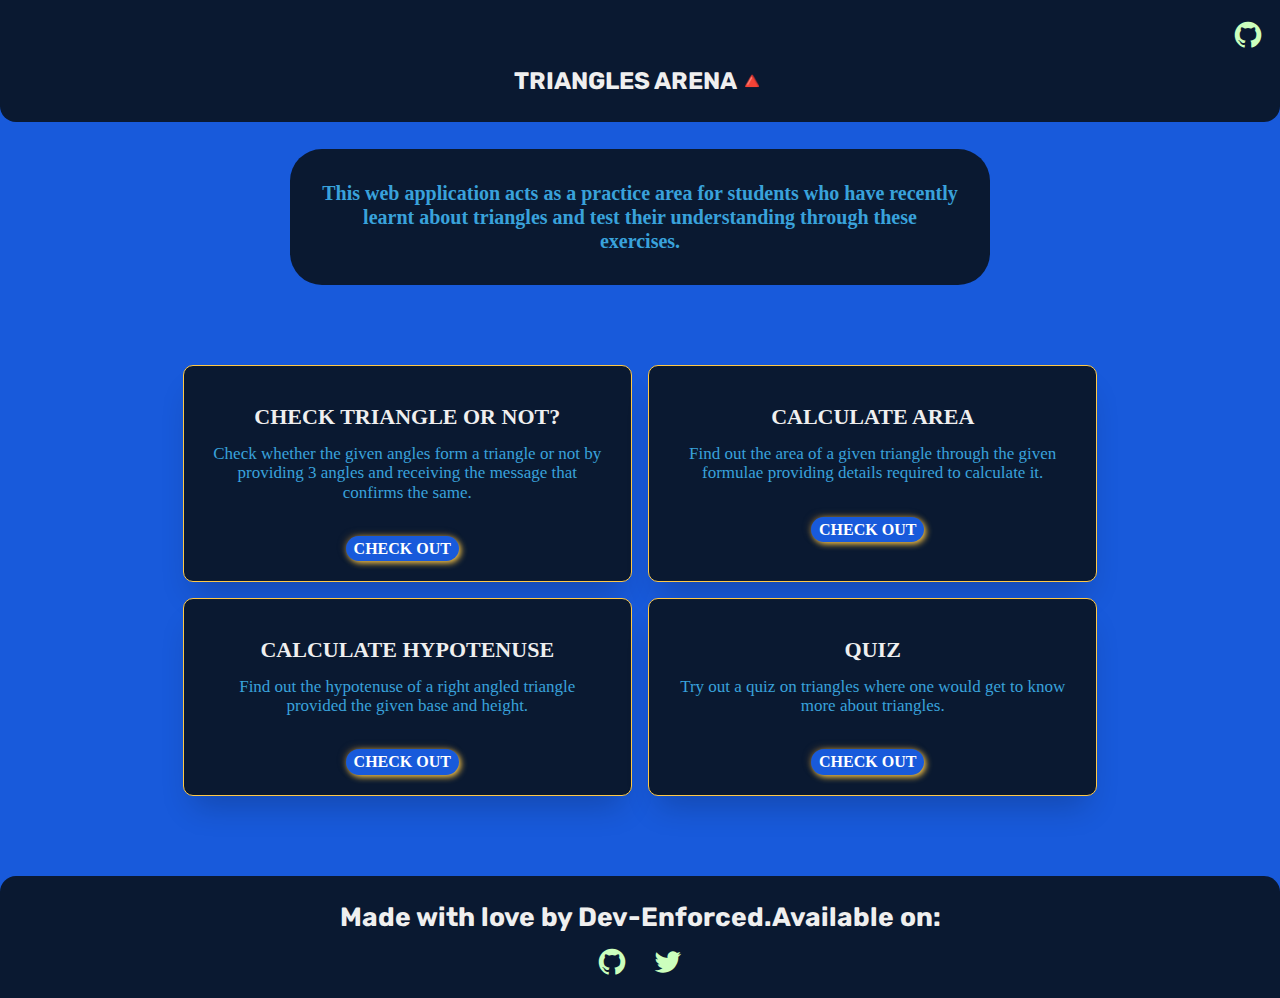
<file: index.html>
<!DOCTYPE html>
<html lang="en">
<head>
    <meta charset="UTF-8">
    <meta http-equiv="X-UA-Compatible" content="IE=edge">
    <meta name="viewport" content="width=device-width, initial-scale=1.0">
    <title>Triangles Arena</title>
    <link rel="stylesheet" href="styles.css">
    <link rel="stylesheet" href="https://cdn.jsdelivr.net/npm/boxicons@latest/css/boxicons.min.css">
</head>
<body>
    
    <div class="pagewrap">
        <nav class="navigation container">
            <div class="nav-items">
                <div class="nav-repo">
                    <a href="https://github.com/dev-enforced/triangles-arena-m12" target="_blank" class="nav-link">
                        <i class="bx bxl-github"></i>
                    </a>
                </div>
                <h1 class="nav-title">TRIANGLES ARENA🔺</h1>
            </div>
        </nav>

        <div class="main-content">
            <div class="main-intro">
                <h3>This web application acts as a practice area for students who have recently learnt about <strong>triangles</strong> and test their understanding through these exercises.</h3>
            </div>
            <div class="project-card-div">
                <div class="project-card">
                    <div class="project-detail">
                        <h5 class="card-title">
                            CHECK TRIANGLE OR NOT?
                        </h5>
                        <p class="card-subtitle">
                            Check whether the given angles form a triangle or not by providing 3 angles and receiving the message that confirms the same.
                        </p>
                    </div>
                    <div class="project-go">
                         <a href="htmlfiles/check-triangle.html" class="project-link">CHECK OUT</a>
                    </div>
                </div>
                <div class="project-card">
                    <div class="project-detail">
                        <h5 class="card-title">
                            CALCULATE AREA
                        </h5>
                        <p class="card-subtitle">
                            Find out the area of a given triangle through the given formulae providing details required to calculate it.
                        </p>
                    </div>
                    <div class="project-go">
                        <a href="htmlfiles/calculate-area.html" class="project-link">CHECK OUT</a>
                    </div>
                </div>
                <div class="project-card">
                    <div class="project-detail">
                        <h5 class="card-title">
                            CALCULATE HYPOTENUSE
                        </h5>
                        <p class="card-subtitle">
                            Find out the hypotenuse of a right angled triangle provided the given base and height.
                        </p>
                    </div>
                    <div class="project-go">
                        <a href="htmlfiles/calculate-hypo.html" class="project-link">CHECK OUT</a>
                    </div>
                </div>
                <div class="project-card">
                    <div class="project-detail">
                        <h5 class="card-title">
                            QUIZ 
                        </h5>
                        <p class="card-subtitle">
                            Try out a quiz on triangles where one would get to know more about triangles.
                        </p>
                    </div>
                    <div class="project-go">
                        <a href="htmlfiles/triangle-quiz.html" class="project-link">CHECK OUT</a>
                    </div>
                </div>
            </div>
        </div>

        <footer class="footer">
            <div class="footer-tagline">
                <h2>Made with love by Dev-Enforced.Available on:</h2>
            </div>
            <ul class="footer-socials">
                <li class="footer-inline">
                    <a class="footer-links" rel="noopener noreferrer" href="https://github.com/dev-enforced">
                        <i class="bx bxl-github"></i>
                    </a>
                </li>
                <li class="footer-inline">
                    <a class="footer-links" target="_blank" rel="noopener noreferrer"
                        href="https://twitter.com/devenforced">
                        <i class="bx bxl-twitter"></i>
                    </a>
                </li>
            </ul>
        </footer>
    </div>




</body>
</html>
</file>
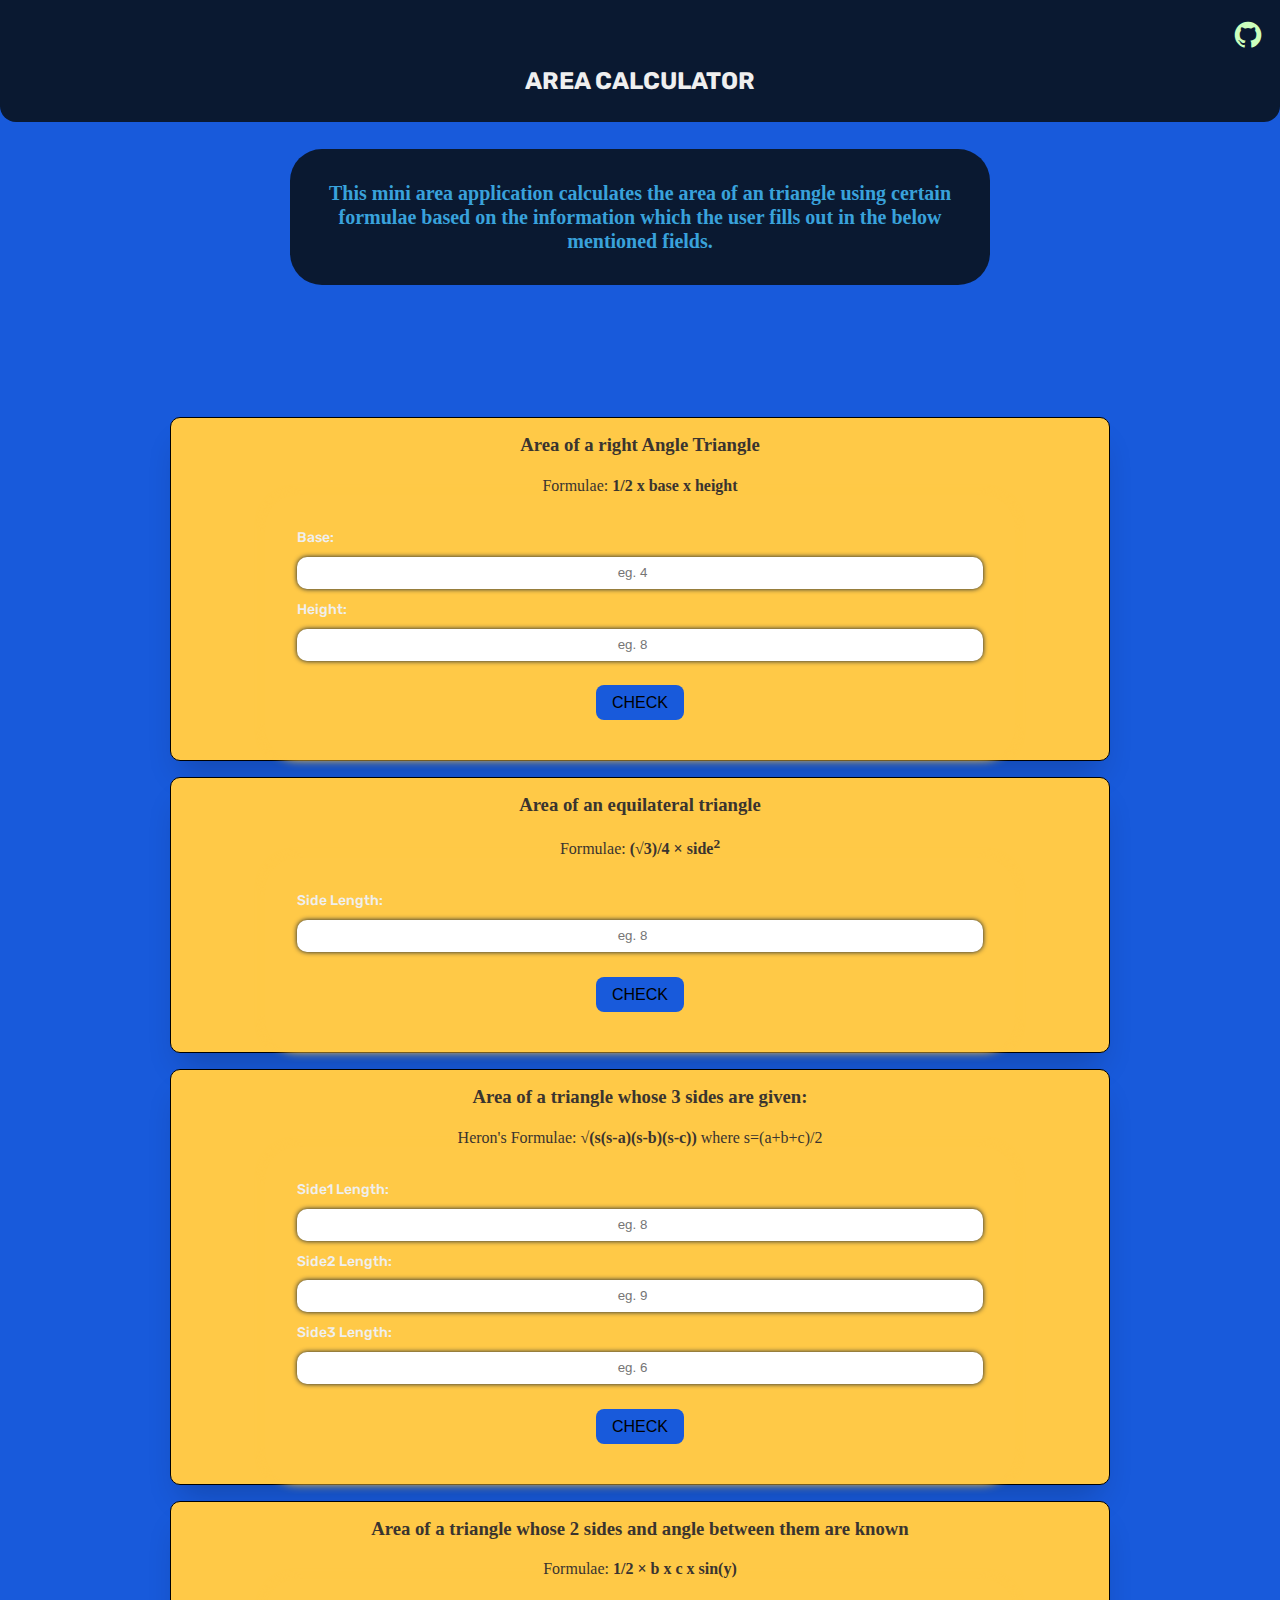
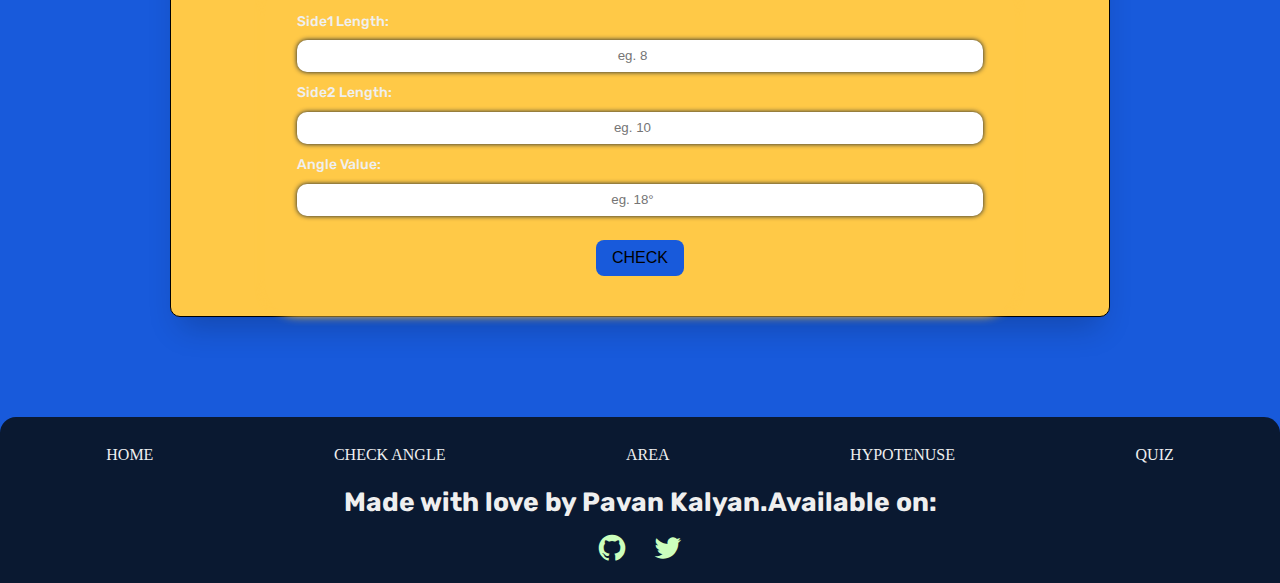
<file: htmlfiles/calculate-area.html>
<!DOCTYPE html>
<html lang="en">
<head>
    <meta charset="UTF-8">
    <meta http-equiv="X-UA-Compatible" content="IE=edge">
    <meta name="viewport" content="width=device-width, initial-scale=1.0">
    <title>Calculate Area</title>
    <link rel="stylesheet" href="https://cdn.jsdelivr.net/npm/boxicons@latest/css/boxicons.min.css">
    <link rel="stylesheet" href="../styles.css">
</head>
<body>
    <div class="pagewrap">
        <nav class="navigation container">
            <div class="nav-items">
                <div class="nav-repo">
                    <a href="https://github.com/dev-enforced/triangles-arena-m12" rel="noopener noreferrer"
                        target="_blank" class="nav-link">
                        <i class="bx bxl-github"></i>
                    </a>
                </div>
                <h1 class="nav-title">AREA CALCULATOR</h1>
            </div>
        </nav>

        <div class="main-content">
            <div class="main-intro">
                <h3>This mini area application calculates the area of an triangle using certain formulae based on the information which the user fills out in the below mentioned fields.</h3>
            </div>

            <div class="main-collage">
                <div class="area-collection">
                    <div class="area-card">
                        <div class="area-info">
                           <h3>Area of a right Angle Triangle</h3>
                           <br>
                           <p class="formulae">Formulae: <strong>1/2 x base x height</strong></p>
                        </div>
                        <form class="main-form" id="form1">
                            <label for="base">Base: </label>
                            <input type="number" min='0.01' step='any' name="Base" id="base" required="required"
                                placeholder="eg. 4">
                            <label for="angle2">Height: </label>
                            <input type="number" min='0.01' step='any' name="Height" id="height" required="required"
                                placeholder="eg. 8">
                            <div class="buton">
                                <button type="submit" id="btn-submit">CHECK</button>
                            </div>
                        </form>

                        <div class="main-message m1">
                            <p class="mess1" id="output-short">Here the result will be displayed</p>
                        </div>
                    </div>
                    <div class="area-card">
                        <div class="area-info">
                            <h3>Area of an equilateral triangle</h3>
                            <br>
                            <p class="formulae">Formulae: <strong>(√3)/4 × side<sup>2</sup></strong></p>
                        </div>
                        <form class="main-form" id="form2">
                            <label for="side">Side Length: </label>
                            <input type="number" min='0.01' step='any' name="Side" id="side" required="required"
                                placeholder="eg. 8">
                            <div class="buton">
                                <button type="submit" id="btn-submit">CHECK</button>
                            </div>
                        </form>
                        <div class="main-message m2">
                            <p class="mess2" id="output-short">Here the result will be displayed</p>
                        </div>
                    </div>
                    <div class="area-card">
                        <div class="area-info">
                            <h3>Area of a triangle whose 3 sides are given:</h3>
                            <br>
                            <p class="formulae">Heron's Formulae: <strong>√(s(s-a)(s-b)(s-c))</strong> where s=(a+b+c)/2</p>
                        </div>
                        <form class="main-form" id="form3">
                            <label for="side1">Side1 Length: </label>
                            <input type="number" min='0.01' step='any' name="Side1" id="side1" required="required"
                                placeholder="eg. 8">
                            <label for="side2">Side2 Length: </label>
                            <input type="number" min='0.01' step='any' name="Side2" id="side2" required="required"
                                placeholder="eg. 9">
                            <label for="side3">Side3 Length: </label>
                            <input type="number" min='0.01' step='any' name="Side3" id="side3" required="required"
                                placeholder="eg. 6">
                            <div class="buton">
                                <button type="submit" id="btn-submit">CHECK</button>
                            </div>
                        </form>
                        <div class="main-message m3">
                            <p class="mess3" id="output-short">Here the result will be displayed</p>
                        </div>
                    </div>
                    <div class="area-card">
                        <div class="area-info">
                            <h3>Area of a triangle whose 2 sides and angle between them are known</h3>
                            <br>
                            <p class="formulae">Formulae: <strong>1/2 × b x c x sin(y)</strong></p>
                        </div>
                        <form class="main-form" id="form4">
                            <label for="side-angle1">Side1 Length: </label>
                            <input type="number" min='0.01' step='any' name="Side1" id="side-angle1" required="required"
                                placeholder="eg. 8">
                            <label for="side-angle2">Side2 Length: </label>
                            <input type="number" min='0.01' step='any' name="Side2" id="side-angle2" required="required"
                                placeholder="eg. 10">
                            <label for="angle1">Angle Value: </label>
                            <input type="number" min='0.01' max='180' step='any' name="Side1" id="angle1" required="required"
                                placeholder="eg. 18°">
                            <div class="buton">
                                <button type="submit" id="btn-submit">CHECK</button>
                            </div>
                        </form>
                        <div class="main-message m4">
                            <p class="mess4" id="output-short">Here the result will be displayed</p>
                        </div>
                    </div>
                </div>
            </div>

        </div>

        <footer class="footer">
            <div class="other-links">
                <a href="../index.html">HOME</a>
                <a href="../htmlfiles/check-triangle.html">CHECK ANGLE</a>
                <a href="../htmlfiles/calculate-area.html">AREA</a>
                <a href="../htmlfiles/calculate-hypo.html">HYPOTENUSE</a>
                <a href="../htmlfiles/triangle-quiz.html">QUIZ</a>
            </div>
            <div class="footer-tagline">
                <h2>Made with love by Pavan Kalyan.Available on:</h2>
            </div>
            <ul class="footer-socials">
                <li class="footer-inline">
                    <a class="footer-links" rel="noopener noreferrer" href="https://github.com/pavan000-code">
                        <i class="bx bxl-github"></i>
                    </a>
                </li>
                <li class="footer-inline">
                    <a class="footer-links" target="_blank" rel="noopener noreferrer"
                        href="https://twitter.com/pavankalyan002">
                        <i class="bx bxl-twitter"></i>
                    </a>
                </li>
            </ul>
        </footer>
    </div>
    <script src="../jsfiles/area.js"> </script>
</body>
</html>
</file>
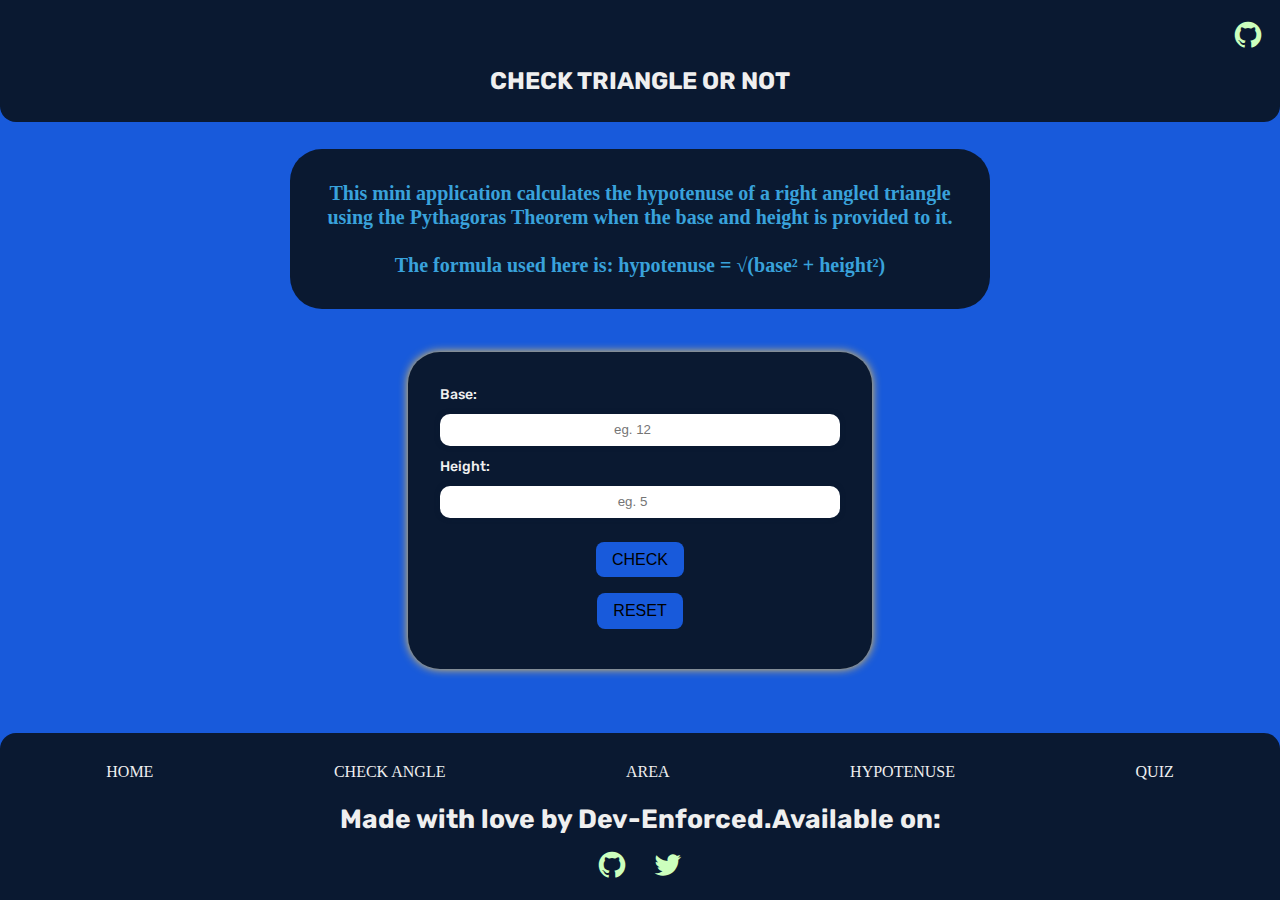
<file: htmlfiles/calculate-hypo.html>
<!DOCTYPE html>
<html lang="en">
<head>
    <meta charset="UTF-8">
    <meta http-equiv="X-UA-Compatible" content="IE=edge">
    <meta name="viewport" content="width=device-width, initial-scale=1.0">
    <title>Calculate Hypotenuse</title>
    <link rel="stylesheet" href="../styles.css">
    <link rel="stylesheet" href="https://cdn.jsdelivr.net/npm/boxicons@latest/css/boxicons.min.css">
</head>
<body>
    <div class="pagewrap">
        <nav class="navigation container">
            <div class="nav-items">
                <div class="nav-repo">
                    <a href="https://github.com/dev-enforced/triangles-arena-m12" rel="noopener noreferrer"
                        target="_blank" class="nav-link">
                        <i class="bx bxl-github"></i>
                    </a>
                </div>
                <h1 class="nav-title">CHECK TRIANGLE OR NOT</h1>
            </div>
        </nav>

        <div class="main-content">
            <div class="main-intro">
                <h3>This mini application calculates the hypotenuse of a right angled triangle using the Pythagoras Theorem when the base and height is provided to it. <br><br> The formula used here is:
                    <strong>hypotenuse = √(base² + height²)</strong>
                </h3>
            </div>

            <div class="main-data">
                <form id="main-form">
                    <label for="base">Base: </label>
                    <input type="number" min='0.01' step='any' name="Base" id="base" required="required"
                        placeholder="eg. 12">
                    <label for="angle2">Height: </label>
                    <input type="number" min='0.01' step='any' name="Hypotenuse" id="height" required="required"
                        placeholder="eg. 5">
                    <div class="buton">
                        <button type="submit" id="btn-submit">CHECK</button>
                        <button id="btn-reset">RESET</button>
                    </div>
                </form>
            </div>

            <div class="main-message">
                <p id="output-short">Here the result will be displayed</p>
            </div>
        </div>

        <footer class="footer">
            <div class="other-links">
                <a href="../index.html">HOME</a>
                <a href="../htmlfiles/check-triangle.html">CHECK ANGLE</a>
                <a href="../htmlfiles/calculate-area.html">AREA</a>
                <a href="../htmlfiles/calculate-hypo.html">HYPOTENUSE</a>
                <a href="../htmlfiles/triangle-quiz.html">QUIZ</a>
            </div>
            <div class="footer-tagline">
                <h2>Made with love by Dev-Enforced.Available on:</h2>
            </div>
            <ul class="footer-socials">
                <li class="footer-inline">
                    <a class="footer-links" rel="noopener noreferrer" href="https://github.com/pavan000-code">
                        <i class="bx bxl-github"></i>
                    </a>
                </li>
                <li class="footer-inline">
                    <a class="footer-links" target="_blank" rel="noopener noreferrer"
                        href="https://twitter.com/pavankalyan002">
                        <i class="bx bxl-twitter"></i>
                    </a>
                </li>
            </ul>
        </footer>
    </div>
    <script src="../jsfiles/hypotenuse.js"></script>
</body>
</html>
</file>
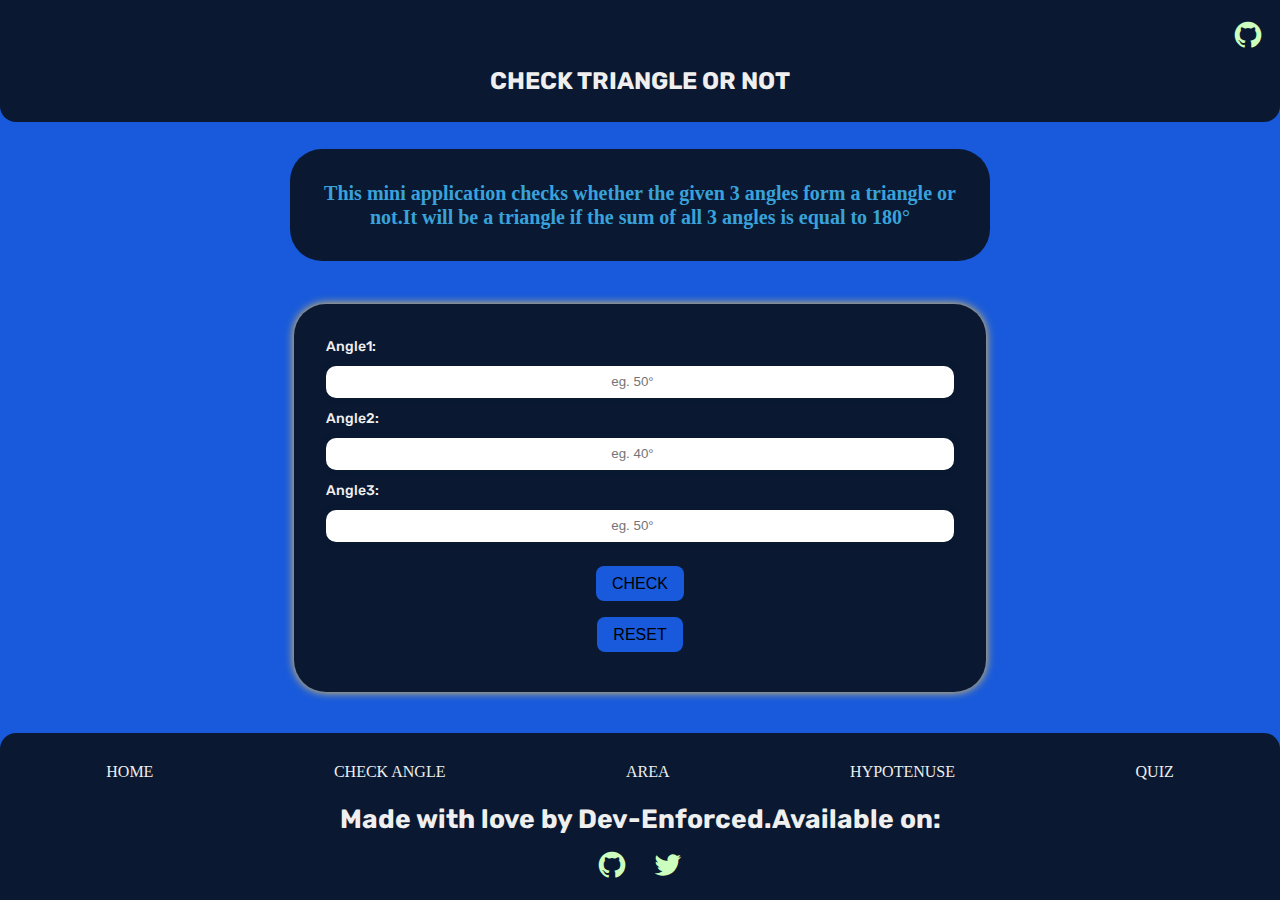
<file: htmlfiles/check-triangle.html>
<!DOCTYPE html>
<html lang="en">
<head>
    <meta charset="UTF-8">
    <meta http-equiv="X-UA-Compatible" content="IE=edge">
    <meta name="viewport" content="width=device-width, initial-scale=1.0">
    <title>CHECK TRIANGLE OR NOT</title>
    <link rel="stylesheet" href="../styles.css">
    <link rel="stylesheet" href="https://cdn.jsdelivr.net/npm/boxicons@latest/css/boxicons.min.css">
</head>
<body>
    <div class="pagewrap">
        <nav class="navigation container">
            <div class="nav-items">
                <div class="nav-repo">
                    <a href="https://github.com/dev-enforced/triangles-arena-m12" rel="noopener noreferrer"
                        target="_blank" class="nav-link">
                        <i class="bx bxl-github"></i>
                    </a>
                </div>
                <h1 class="nav-title">CHECK TRIANGLE OR NOT</h1>
            </div>
        </nav>

        <div class="main-content">
            <div class="main-intro">
                <h3>This mini application checks whether the given 3 angles form a triangle or not.It will be a triangle
                    if the sum of all 3 angles is equal to 180°</h3>
            </div>

            <div class="main-data">
                <form id="main-form">
                    <label for="angle1">Angle1: </label>
                    <input type="number" min='0.01' step='any' name="Angle 1" id="angle1" required="required" placeholder="eg. 50°">
                    <label for="angle2">Angle2: </label>
                    <input type="number" min='0.01' step='any' name="Angle 2" id="angle2" required="required"
                        placeholder="eg. 40°">
                    <label for="angle1">Angle3: </label>
                    <input type="number" min='0.01' step='any' name="Angle 1" id="angle3" required="required"
                        placeholder="eg. 50°">
                    <div class="buton">
                        <button type="submit" id="btn-submit">CHECK</button>
                        <button id="btn-reset">RESET</button>
                    </div>
                </form>
            </div>

            <div class="main-message">
                <p id="output-short">Here the result will be displayed</p>
            </div>
        </div>

        <footer class="footer">
            <div class="other-links">
                <a href="../index.html">HOME</a>
                <a href="../htmlfiles/check-triangle.html">CHECK ANGLE</a>
                <a href="../htmlfiles/calculate-area.html">AREA</a>
                <a href="../htmlfiles/calculate-hypo.html">HYPOTENUSE</a>
                <a href="../htmlfiles/triangle-quiz.html">QUIZ</a>
            </div>
            <div class="footer-tagline">
                <h2>Made with love by Dev-Enforced.Available on:</h2>
            </div>
            <ul class="footer-socials">
                <li class="footer-inline">
                    <a class="footer-links" rel="noopener noreferrer" href="https://github.com/pavan000-code">
                        <i class="bx bxl-github"></i>
                    </a>
                </li>
                <li class="footer-inline">
                    <a class="footer-links" target="_blank" rel="noopener noreferrer"
                        href="https://twitter.com/pavankalyan002">
                        <i class="bx bxl-twitter"></i>
                    </a>
                </li>
            </ul>
        </footer>
    </div>
    <script src="../jsfiles/check.js"></script>
</body>
</html>
</file>
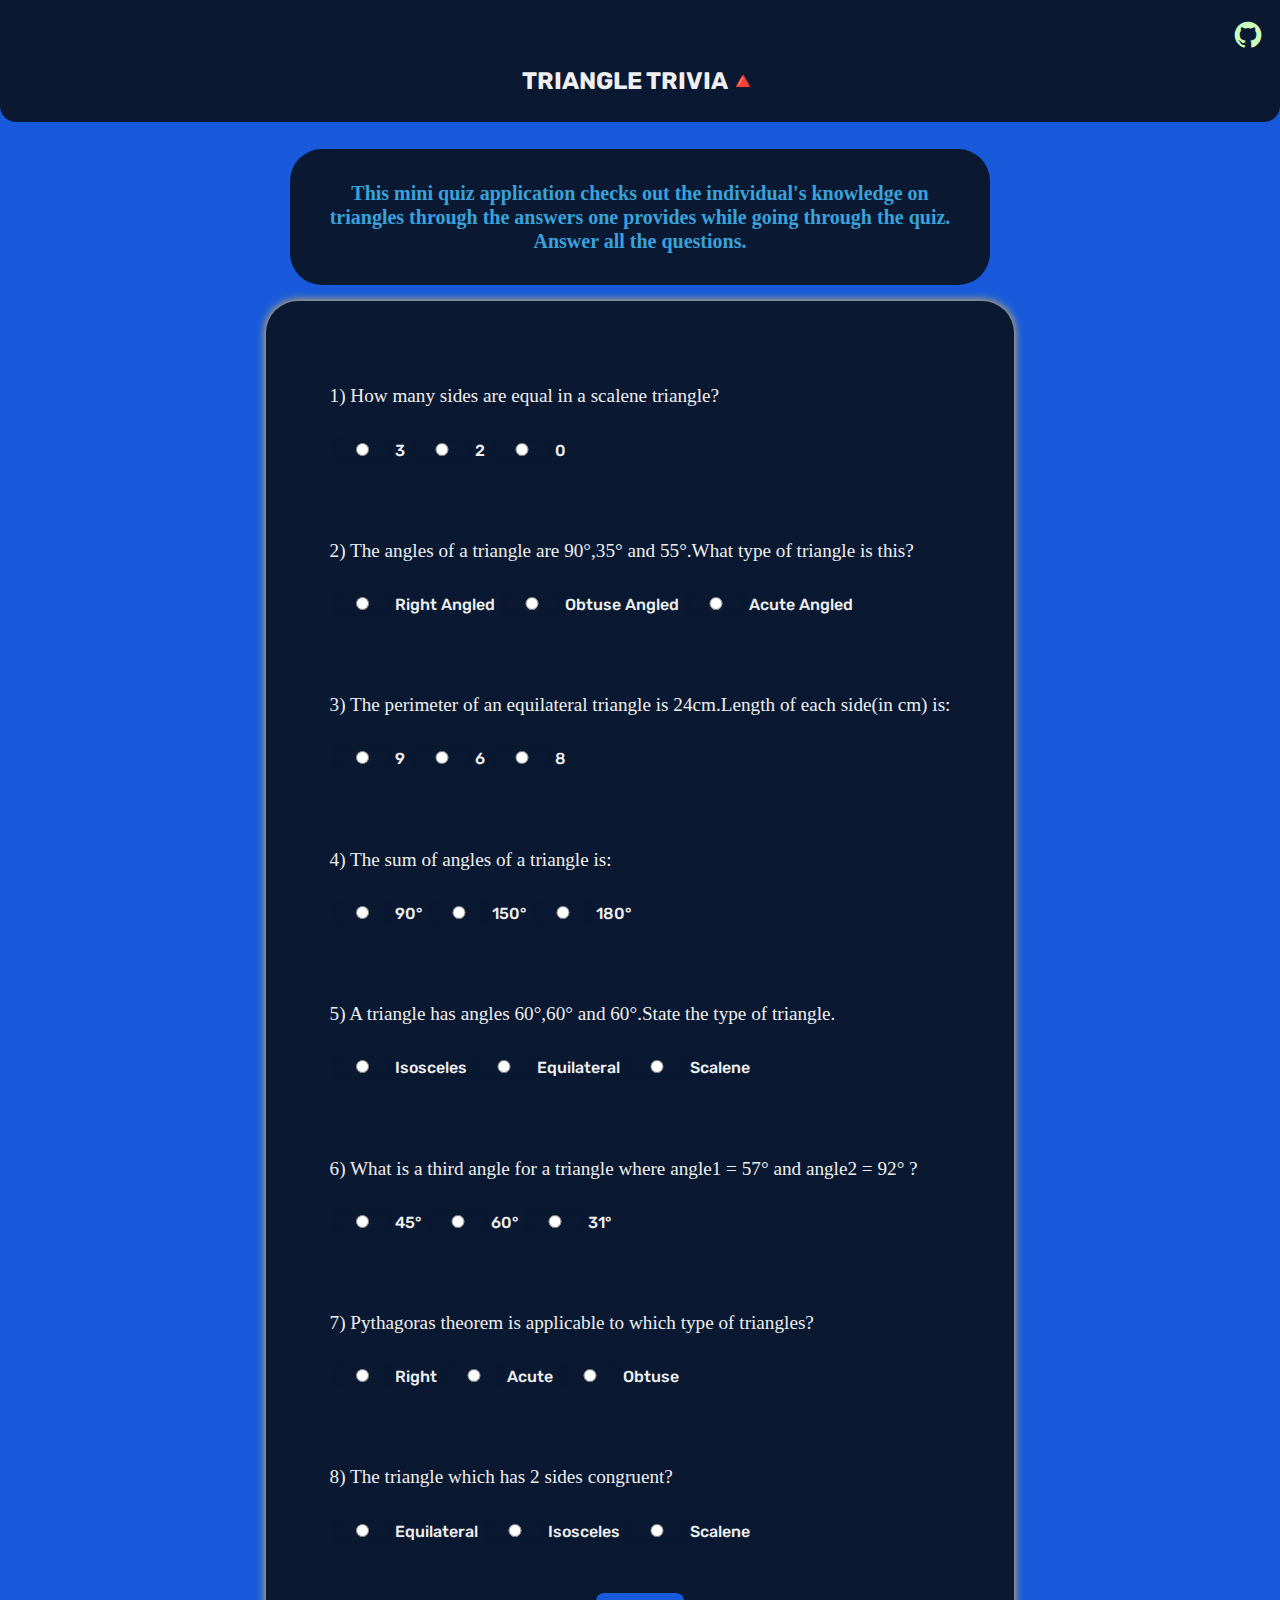
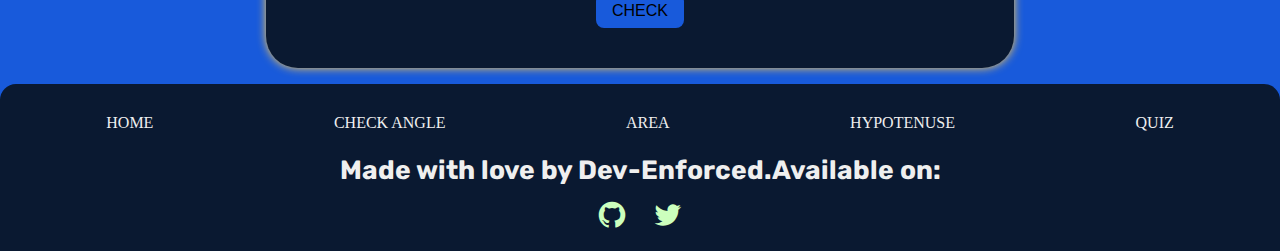
<file: htmlfiles/triangle-quiz.html>
<!DOCTYPE html>
<html lang="en">
<head>
    <meta charset="UTF-8">
    <meta http-equiv="X-UA-Compatible" content="IE=edge">
    <meta name="viewport" content="width=device-width, initial-scale=1.0">
    <title>Triangle Trivia</title>
    <link rel="stylesheet" href="https://cdn.jsdelivr.net/npm/boxicons@latest/css/boxicons.min.css">
    <link rel="stylesheet" href="../styles.css">
</head>
<body>
    <div class="pagewrap">
        <nav class="navigation container">
            <div class="nav-items">
                <div class="nav-repo">
                    <a href="https://github.com/dev-enforced/triangles-arena-m12" target="_blank" class="nav-link">
                        <i class="bx bxl-github"></i>
                    </a>
                </div>
                <h1 class="nav-title">Triangle Trivia🔺</h1>
            </div>
        </nav>

        <div class="main-content">
            <div class="main-intro">
                <h3>This mini quiz application checks out the individual's knowledge on triangles through the answers one provides while going through the quiz.</h3>
                <h3>Answer all the questions.</h3>
            </div>

           <form class="main-body">
                <div class="question-details">
                    <p class="question-info">1) How many sides are equal in a scalene triangle?</p>
                    <label><input type="radio" name="q1" class="option" value="3">3</label>
                    <label><input type="radio" name="q1" class="option" value="2">2</label>
                    <label><input type="radio" name="q1" class="option" value="0">0</label>
                </div>
                <div class="question-details">
                    <p class="question-info">2) The angles of a triangle are 90°,35° and 55°.What type of triangle is this?</p>
                    <label><input type="radio" name="q2" class="option" value="Right Angled">Right Angled</label>
                    <label><input type="radio" name="q2" class="option" value="Obtuse Angled">Obtuse Angled</label>
                    <label><input type="radio" name="q2" class="option" value="Acute Angled">Acute Angled</label>
                </div>
                <div class="question-details">
                    <p class="question-info">3) The perimeter of an equilateral triangle is 24cm.Length of each side(in cm) is:</p>
                    <label><input type="radio" name="q3" class="option" value="9">9</label>
                    <label><input type="radio" name="q3" class="option" value="6">6</label>
                    <label><input type="radio" name="q3" class="option" value="8">8</label>
                </div>
                <div class="question-details">
                    <p class="question-info">4) The sum of angles of a triangle is:</p>
                    <label><input type="radio" name="q4" class="option" value="90°">90°</label>
                    <label><input type="radio" name="q4" class="option" value="150°">150°</label>
                    <label><input type="radio" name="q4" class="option" value="180°">180°</label>
                </div>
                <div class="question-details">
                    <p class="question-info">5) A triangle has angles 60°,60° and 60°.State the type of triangle.</p>
                    <label><input type="radio" name="q5" class="option" value="Isosceles">Isosceles</label>
                    <label><input type="radio" name="q5" class="option" value="Equilateral">Equilateral</label>
                    <label><input type="radio" name="q5" class="option" value="Scalene">Scalene</label>
                </div>
                <div class="question-details">
                    <p class="question-info">6) What is a third angle for a triangle where angle1 = 57° and angle2 = 92° ?</p>
                    <label><input type="radio" name="q6" class="option" value="45°">45°</label>
                    <label><input type="radio" name="q6" class="option" value="60°">60°</label>
                    <label><input type="radio" name="q6" class="option" value="31°">31°</label>
                </div>
                <div class="question-details">
                    <p class="question-info">7) Pythagoras theorem is applicable to which type of triangles?</p>
                    <label><input type="radio" name="q7" class="option" value="Right">Right</label>
                    <label><input type="radio" name="q7" class="option" value="Acute">Acute</label>
                    <label><input type="radio" name="q7" class="option" value="Obtuse">Obtuse</label>
                </div>
                <div class="question-details">
                    <p class="question-info">8) The triangle which has 2 sides congruent?</p>
                    <label><input type="radio" name="q8" class="option" value="Equilateral">Equilateral</label>
                    <label><input type="radio" name="q8" class="option" value="Isosceles">Isosceles</label>
                    <label><input type="radio" name="q8" class="option" value="Scalene">Scalene</label>
                </div>

                <div class="buton">
                    <button type="submit"  id="btn-submit">CHECK</button>
                </div>
            </form>

            <div class="main-message">
                <p id="output-short">Here the result will be displayed</p>
            </div>
        </div>



        <footer class="footer">
            <div class="other-links">
                <a href="../index.html">HOME</a>
                <a href="../htmlfiles/check-triangle.html">CHECK ANGLE</a>
                <a href="../htmlfiles/calculate-area.html">AREA</a>
                <a href="../htmlfiles/calculate-hypo.html">HYPOTENUSE</a>
                <a href="../htmlfiles/triangle-quiz.html">QUIZ</a>
            </div>
            <div class="footer-tagline">
                <h2>Made with love by Dev-Enforced.Available on:</h2>
            </div>
            <ul class="footer-socials">
                <li class="footer-inline">
                    <a class="footer-links" rel="noopener noreferrer" href="https://github.com/pavan000-code">
                        <i class="bx bxl-github"></i>
                    </a>
                </li>
                <li class="footer-inline">
                    <a class="footer-links" target="_blank" rel="noopener noreferrer"
                        href="https://twitter.com/pavankalyan002">
                        <i class="bx bxl-twitter"></i>
                    </a>
                </li>
            </ul>
        </footer>
    </div>

    <script src="../jsfiles/quiz.js"></script>
</body>
</html>
</file>
<file: styles.css>
@import url('https://fonts.googleapis.com/css2?family=Atkinson+Hyperlegible:wght@400;700&family=Rubik:ital,wght@0,400;0,500;1,700&display=swap');

:root {
    --sec-color: #0A1931;
    --primary-background: #185ADB;
    --primary-favicon: #CCFFBD;
    --sec-text-color: #39A2DB;
    --text-color: #EFEFEF;
    --box-shadow-effect: #FFC947;
}

*,
*::before,
*::after {
    margin: 0;
    padding: 0;
    box-sizing: border-box;
    line-height: 1.2em;
}

body {
    background-color: var(--primary-background);
}

.pagewrap {
    display: flex;
    flex-direction: column;
    min-height: 100vh;
}

.container {
    padding-right: 1rem;
    padding-left: 1rem;
}

.navigation {
    background-color: var(--sec-color);
    padding: 1rem;
    border-bottom-right-radius: 1rem;
    border-bottom-left-radius: 1rem;
}

.nav-repo {
    text-align: right;
}

.nav-link {
    font-size: 2em;
    color: var(--primary-favicon);
}

.nav-title {
    color: var(--text-color);
    font-size: 1.5em;
    margin: 10px 0;
    text-align: center;
    text-transform: uppercase;
    font-family: 'Rubik', sans-serif;
    font-weight: 700;
}

.main-content{
    display: flex;
    flex-direction: column;
    align-items: center;
    flex-grow: 1;
}

.main-intro{
    margin-top: 3vh;
    text-align: center;
    width: 80%;
    max-width: 700px;
    background-color: var(--sec-color);
    color:var(--text-color);
    padding: 2em;
    margin: 1rem;
    border-radius: 2em;
}

.main-intro,.main-message{
    text-align:center;
    width:80%;
    max-width:700px;
    background-color:var(--sec-color);
    padding:2em;
    margin:1rem;
    margin-top:3vh;
    border-radius:2em;
}
.main-message {
    display: none;
    color: var(--sec-text-color);
    font-weight: 700;
}
#output-short{
    font-size:1.2em;
}
.main-intro h3 {
    font-size: 20px;
    color: var(--sec-text-color);
}
.main-data {
    margin-top: 3vh;
}

form {
    margin: auto;
    max-width: 80%;
    padding: 2em;
    background-color: var(--sec-color);
    box-shadow: 0 0 10px var(--box-shadow-effect);
    border-radius: 2em;
}

label {
    font-size: 14px;
    font-weight: 500;
    font-family: 'Rubik', sans-serif;
    color: var(--text-color);
}

input {
    padding: 0.5rem 1rem;
    width: 100%;
    margin: 10px 0;
    border: unset;
    border-radius: 10px;
    outline-color: #fe1493;
    box-shadow: 0 0 5px var(--sec-color);
    text-align: center;
}
.buton {
    display: flex;
    flex-direction: column;
    align-items: center;
    margin-top: 0.4rem;
}

#btn-submit,
#btn-reset {
    background-color: var(--primary-background);
    color: #000;
    border: none;
    padding: 0.5rem 1rem;
    margin: 0.5rem;
    border-radius: 0.5rem;
    font-size: 1rem;
    cursor: pointer;
}
.project-card-div {
    display: grid;
    grid-template-columns: repeat(auto-fit, minmax(300px, 1fr));
    gap: 1rem 1rem;
    margin: 4rem;
}

.project-card {
    background-color: var(--sec-color);
    box-shadow: rgba(0, 0, 0, 0.2) 0px 20px 30px -10px;
    border-radius: 10px;
    border: 1px solid var(--box-shadow-effect);
}

.project-detail {
    padding: 1.5rem;
    text-align: center;
}

.project-go {
    padding-bottom: 20px;
    display: flex;
    flex-wrap: wrap;
    justify-content: center;
}

.project-link {
    padding: 3px 8px;
    margin: 10px 10px 0 0;
    border-radius: 20px;
    box-shadow: 2px 2px 6px var(--box-shadow-effect), -2px -2px 6px #3a342f;
    background-color: var(--primary-background);
    text-decoration: none;
    color: #fff;
    font-weight: 900;
}

.card-title{
    color:var(--text-color);
    font-size: 22px;
    line-height: 24px;
    font-weight: 700;
    margin:15px 0;
}
.card-subtitle{
    color: var(--sec-text-color);
    font-size:17px;
    line-height: 1.2rem;
}

/* Triangle Quiz css */
.main-body{
    margin:auto;
    max-width: 80%;
}
.option{
    width:8%;
    margin: 0;
    padding-right: 0;
    font-size: 1rem;
    margin-top: 1rem;
}
.question-details{
    background: var(--sec-color);
    margin:1rem;
    padding:1rem;
}
.question-info{
    color:var(--text-color);
    display: block;
    margin-block-start: 1em;
    margin-block-end: 1em;
    margin-inline-start: 0px;
    margin-inline-end: 0px;
    font-size: 1.2em;
}
.question-details label{
    font-size: 1em;
}
input[type="radio"] {
    margin: 1rem 0.5rem;
}

/* Area collection */
.main-collage{
    width: 85%;
    padding:20px 10px;
    margin:0px auto;
    margin-top:2rem;
}
.area-collection{
    display: grid;
    grid-template-columns: repeat(auto-fit, minmax(500px, 1fr));
    gap:1rem 1rem;
    margin:4rem;
}
.area-card{
    background: var(--box-shadow-effect);
    box-shadow: rgba(0, 0, 0, 0.2) 0px 20px 30px -10px;
    border-radius: 10px;
    border: 1px solid;
}
.area-card .main-form{
    background: transparent;
}
.area-info{
    color:#3a342f;
    text-align: center;
    margin-top:1rem;
}
.area-card .main-message{
    background: transparent;
    margin: auto;
    color:var(--sec-color);
    text-align: center;
}
.footer {
    background-color: var(--sec-color);
    padding: 1rem;
    border-top-left-radius: 1rem;
    border-top-right-radius: 1rem;
    margin-top: 1rem;
}
.other-links{
    display: flex;
    justify-content: space-around;
    align-items: center;
}
.other-links>a{
    align-self: stretch;
    padding:0.8rem 0;
    text-decoration: none;
    color:var(--text-color);
}
.footer-tagline {
    text-align: center;
    color: var(--text-color);
    font-size: 1.1rem;
    margin: 10px;
    font-family: 'Rubik', sans-serif;
    font-weight: 400;
    font-style: normal;
}

.footer-socials {
    list-style: none;
    text-align: center;
    margin: 0 0.5rem;
}

.footer-links {
    text-decoration: none;
}

.footer-inline {
    display: inline;
    padding: 0 10px;
}

footer i {
    font-size: 2em;
    color: var(--primary-favicon);
}

@media screen and (max-width:991px){
    .other-links{
        display: flex;
        flex-direction: column;     
    }
    .other-links>a{
        align-self: center;
    }
    .question-details{
        text-align: center;
    }
    .question-details label {
        font-size: 1em;
        display: block;
    }
    .area-collection{
        grid-template-columns: repeat(auto-fit,minmax(300px,1fr));
        gap:3rem 1rem;
        margin: 1rem;

    }
}
</file>
